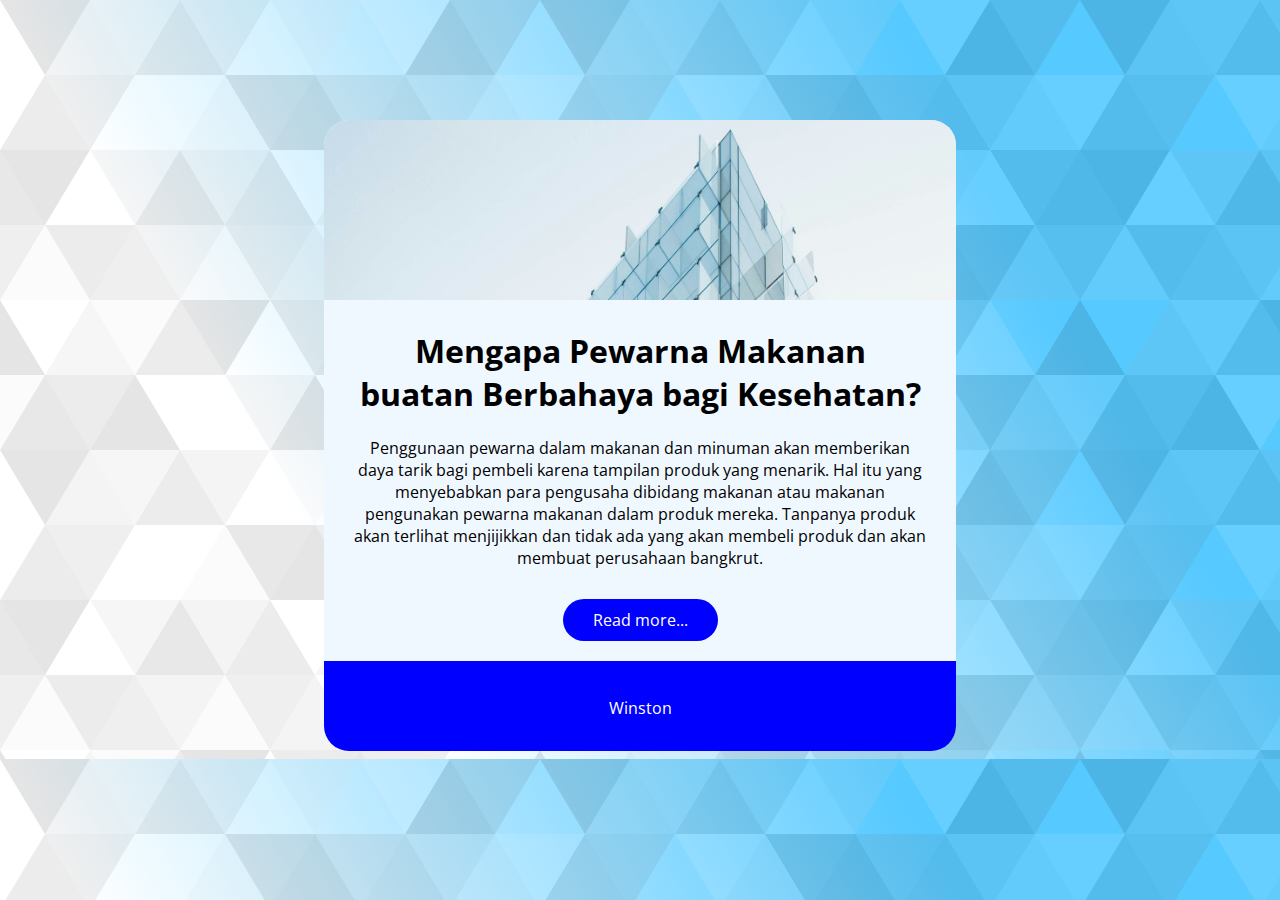
<file: index.html>
<!DOCTYPE html>
<html lang="en">
<head>
    <meta charset="UTF-8">
    <meta name="viewport" content="width=device-width, initial-scale=1.0">
    <title>Mengapa Pewarna Makanan buatan Berbahaya bagi Kesehatan?</title>
    <link rel="preconnect" href="https://fonts.googleapis.com">
<link rel="preconnect" href="https://fonts.gstatic.com" crossorigin>
<link href="https://fonts.googleapis.com/css2?family=Open+Sans:ital,wght@0,300..800;1,300..800&display=swap" rel="stylesheet">
    <link rel="stylesheet" href="style.css">
</head>

<body>
    <div class="box animate__animated animate__backInDown animate__delay-0.5s">
        <div class="image-box"></div>

        <div class="text-box">
            <h1>Mengapa Pewarna Makanan buatan Berbahaya bagi Kesehatan?</h1>

        <p class="paragraph">
            Penggunaan pewarna dalam makanan dan minuman akan memberikan daya tarik bagi pembeli karena tampilan produk yang menarik. Hal itu yang menyebabkan para pengusaha dibidang makanan atau makanan pengunakan pewarna makanan dalam produk mereka.
Tanpanya produk akan terlihat menjijikkan dan tidak ada yang akan membeli produk dan akan membuat perusahaan bangkrut.

        </p>
        <a class="button" href="article.html">Read more...</a>
        </div>
        
        <div class="footer"><p>Winston</p></div>

    </div>
    <link
    rel="stylesheet"
    href="https://cdnjs.cloudflare.com/ajax/libs/animate.css/4.1.1/animate.min.css"
  />
</body>
</html>
</file>
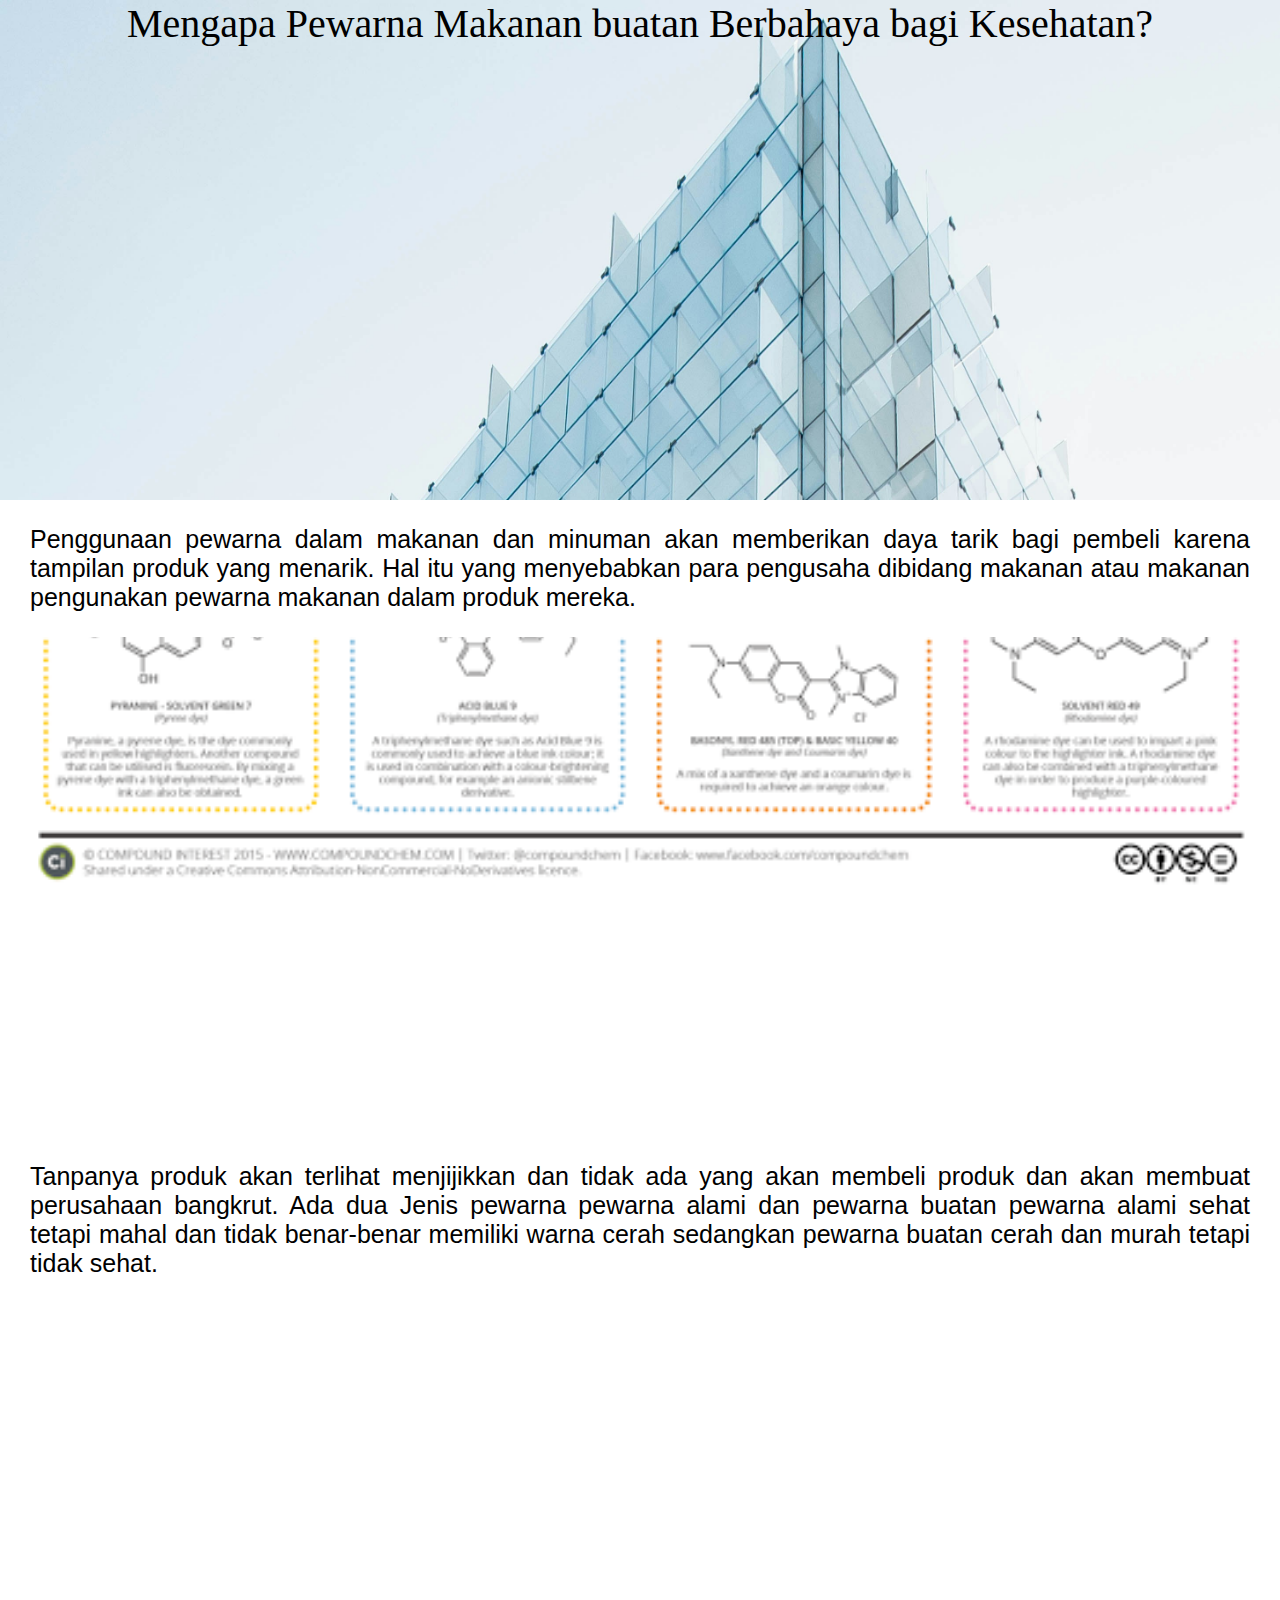
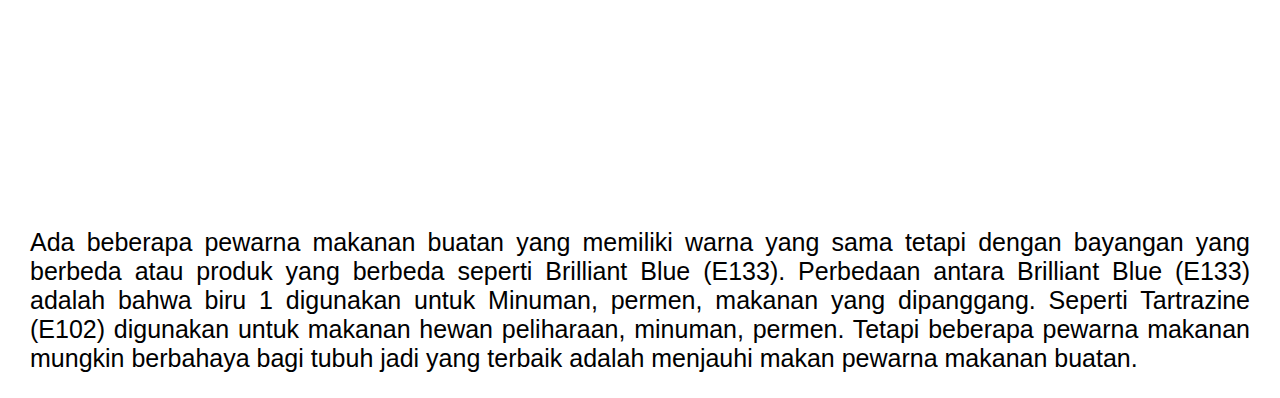
<file: article.html>
<!DOCTYPE html>
<html lang="en">
<head>
    <meta charset="UTF-8">
    <meta name="viewport" content="width=device-width, initial-scale=1.0">
    <title>Mengapa Pewarna Makanan buatan Berbahaya bagi Kesehatan?</title>
    <link rel="stylesheet" href="article_stle.css">
</head>
<body>
    <div class="paralax1">
        Mengapa Pewarna Makanan buatan Berbahaya bagi Kesehatan?
    </div>

    <div class="paragraph1">
        <p>
            Penggunaan pewarna dalam makanan dan minuman akan memberikan daya tarik bagi pembeli karena tampilan produk yang menarik. Hal itu yang menyebabkan para pengusaha dibidang makanan atau makanan pengunakan pewarna makanan dalam produk mereka.
            
           
        </p>
    </div>

    <div class="paralax2"></div>

    <div class="paragraph1">
    
        <p>
            Tanpanya produk akan terlihat menjijikkan dan tidak ada yang akan membeli produk dan akan membuat perusahaan bangkrut. Ada dua Jenis pewarna pewarna alami dan pewarna buatan pewarna alami sehat tetapi mahal dan tidak benar-benar memiliki warna cerah sedangkan pewarna buatan cerah dan murah tetapi tidak sehat. 
        </p>
    </div>

    <div class="paralax3"></div>

    <div class="paragraph1">
        <p>
            Ada beberapa pewarna makanan buatan yang memiliki warna yang sama tetapi dengan bayangan yang berbeda atau produk yang berbeda seperti Brilliant Blue (E133). Perbedaan antara Brilliant Blue (E133) adalah bahwa biru 1 digunakan untuk Minuman, permen, makanan yang dipanggang. Seperti Tartrazine (E102) digunakan untuk makanan hewan peliharaan, minuman, permen.  Tetapi beberapa pewarna makanan mungkin berbahaya bagi tubuh jadi yang terbaik adalah menjauhi makan pewarna makanan buatan.
        </p>
    </div>

</body>
</html>
</file>
<file: style.css>
@keyframes animasi {
    100%{
        background-position: 25% 50%;
    }
}
body {
    background-image: url(subtle-prism.svg);
    background-size: cover;
    animation: animasi 1s infinite alternate ease-in;
}
.box{
    background-color: aliceblue;
    width: 50%;
    height: 100%;
    margin: auto;
    margin-top: 120px;
    border-radius: 25px;
    
    text-align: center;
    font-family: "Open Sans", sans-serif;
}
.button{
    background-color: blue;
    padding: 10px 30px 10px 30px;
    color: white;
    text-align: center;
    border-radius: 100px;
    text-decoration: none;
}
.paragraph{
    margin-bottom: 40px;
}

.image-box{
    background-image: url("joel-filipe-jU9VAZDGMzs-unsplash.jpg");
    height: 180px;
    background-size: cover;
    border-radius: 25px 25px 0px 0px;
}

.text-box{
    padding: 8px 30px 30px 30px;
}

.footer{
    background-color: blue;
    height: 50px;
    border-radius: 0px 0px 25px 25px;
    color: white;
    padding: 20px;
}
.paralax1{
    background-image: none;
    background-size: cover;
}
</file>
<file: article_stle.css>
.paralax1{
    background-image: url("joel-filipe-jU9VAZDGMzs-unsplash.jpg");
    background-size: cover;
    min-height: 500px;
    background-attachment: fixed;
    font-size: 40px;
    text-align: center;
}
body{
    margin: 0;
}
.paragraph1{
    font-family: Open Sans, sans-serif;
    margin: 10px 30px 10px 30px;
    text-align: justify;
    font-size: 25px;
}

.paralax2{
    background-image: url("jil.png");
    background-size: cover;
    min-height: 500px;
    background-attachment: fixed;
}

.paralax3{
    background-image: url("jon.jpeg");
    background-size: cover;
    min-height: 500px;
    background-attachment: fixed;
}
</file>
